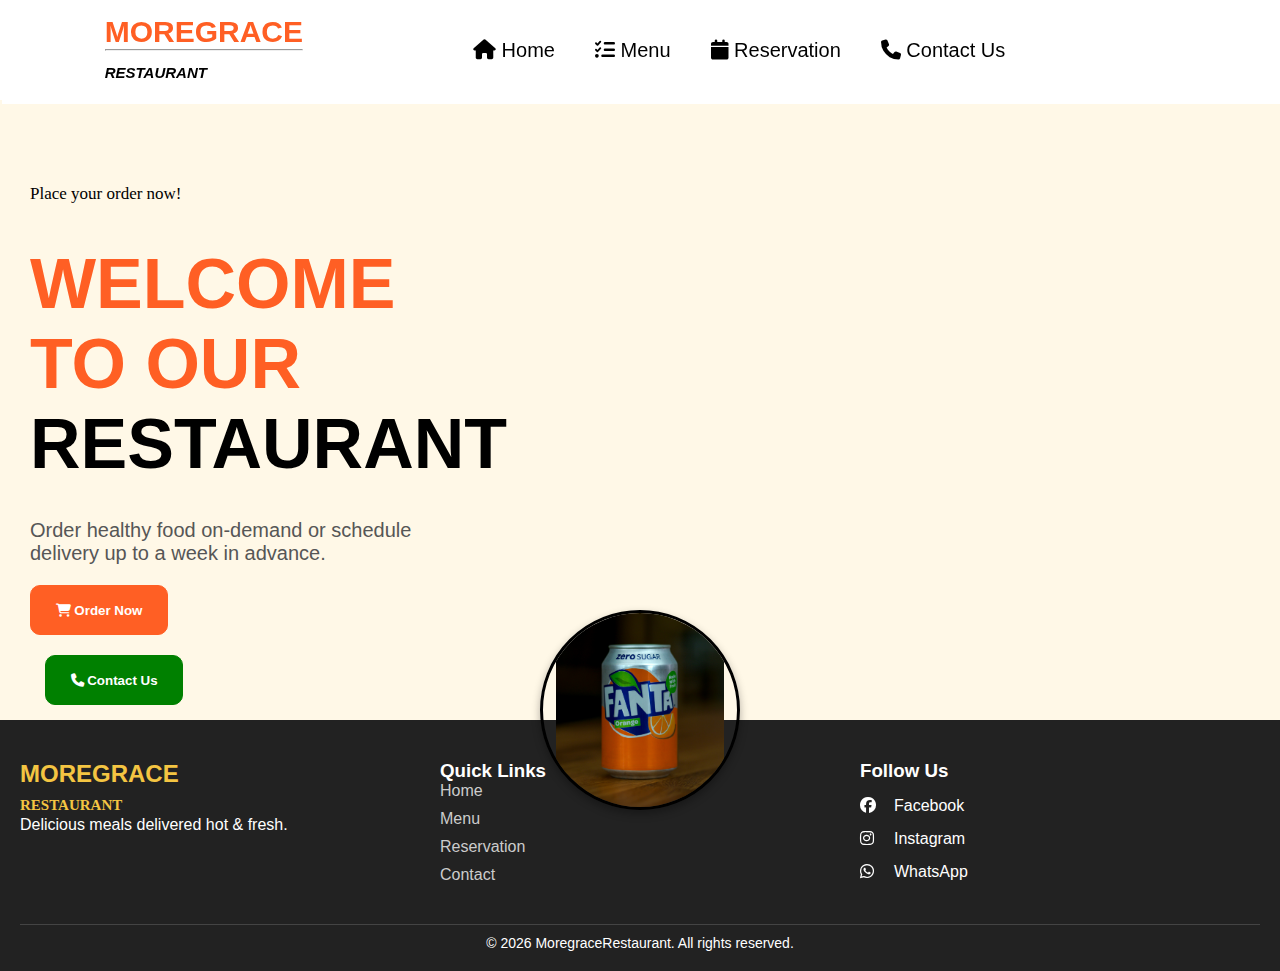
<file: index.html>
<!DOCTYPE html>
<html lang="en">
<head>
  <meta charset="UTF-8" />
    <meta name="viewport" content="width=device-width, initial-scale=1.0">
    <meta name="google-site-verification" content="pLe5ptNTvbhGkNf2njXC9XgDY74k2WABG-L36kkwlp8" />
    <meta name="description" content="Order healthy, delicious meals from Moregrace Restaurant. Fast delivery and easy reservations.">
  <title>MOREGRACE RESTAURANT - Delicious meals on-demand</title>


  <!-- SEO Meta Tags -->
  <meta name="description" content="Moregrace Restaurant offers delicious, freshly prepared meals with fast delivery. Order local dishes like Jollof rice, Egusi soup, and more. Available 24/7.">
  <meta name="keywords" content="Moregrace Restaurant, Nigerian food, Jollof rice, Egusi soup, food delivery, local restaurant, order food online">
  <meta name="author" content="Moregrace Praise">

   <!-- Social Media (Open Graph) Tags -->
  <meta property="og:title" content="Moregrace Restaurant | Delicious Meals & Quick Delivery">
  <meta property="og:description" content="Order hot, fresh, and local meals from Moregrace Restaurant. We deliver fast and satisfy your cravings.">
  <!-- <meta property="og:image" content="https://praiseotabor.github.io/Moregrace-Restarant/images/rice.png"> replace with your actual hosted image URL -->
  <meta property="og:url" content="https://praiseotabor.github.io/Moregrace-Restarant">
  <meta name="twitter:card" content="summary_large_image">

  <link rel="stylesheet" href="index.css"/>
  <link
    rel="stylesheet"
    href="https://cdnjs.cloudflare.com/ajax/libs/font-awesome/6.7.2/css/all.min.css"
    crossorigin="anonymous"
    referrerpolicy="no-referrer"
  />
  <style>
    html {
      scroll-behavior: smooth;
    }
  </style>
</head>
<body onload="document.body.classList.add('fade-in')">
  <!-- Mobile Hamburger Icon -->
  <div class="mobile-header">
    <h1 class="hh">MOREGRACE <span style="font-size: 30px; color: black; font-family: cursive;">Restaurant</span></h1>
    <i class="fa fa-bars" id="menu-toggle"></i>
  </div>

  <!-- Sidebar Nav -->
  <nav class="sidebar" id="sidebar">
    <i class="fa fa-times close-icon" id="close-sidebar"></i>
    <a href="index.html" class="nav"><i class="fa-solid fa-house"></i> Home</a>
    <a href="Menu/menu.html" class="nav"><i class="fa-solid fa-list-check"></i> Menu</a>
    <a href="reserve/reserve.html" class="nav"><i class="fa-solid fa-calendar"></i> Reservation</a>
    <a href="#" class="nav"><i class="fa-solid fa-phone"></i> Contact Us</a>
  </nav>

  <!-- Desktop Navbar -->
  <div class="navbar">
    <h1 class="h">MOREGRACE <br /><hr /><span style="font-size: 15px; color: black; font-style: oblique;">Restaurant</span></h1>
    <a href="index.html" class="nav"><i class="fa-solid fa-house"></i> Home</a>
    <a href="Menu/menu.html" class="nav"><i class="fa-solid fa-list-check"></i> Menu</a>
    <a href="reserve/reserve.html" class="nav"><i class="fa-solid fa-calendar"></i> Reservation</a>
    <a href="#" class="nav"><i class="fa-solid fa-phone"></i> Contact Us</a>
  </div>

  <div class="cont">
    <header>
      <p class="pp2">Place your order now!</p>
      <h1>Welcome <br> to our <br><span style="color: black;">Restaurant</span></h1>
      <p class="pp">Order healthy food on-demand or schedule <br> delivery up to a week in advance.</p>

      <div class="bbb">
        <a href="Menu/menu.html">
          <button type="button" class="btn"><i class="fa-solid fa-cart-shopping"></i> Order Now</button>
        </a>
        <button class="btn2"><i class="fa-solid fa-phone"></i> Contact Us</button>
      </div>
    </header>
  </div>

  <img class="ran" id="randomFoodImage" src="images/fanta.jpg" alt="Delicious Food" />

  <!-- Footer -->
  <footer class="site-footer">
    <div class="footer-container">
      <div class="footer-logo">
        <h2>MOREGRACE <br /><span style="font-size: 15px; font-family: cursive;">RESTAURANT</span></h2>
        <p>Delicious meals delivered hot & fresh.</p>
      </div>

      <div class="footer-links">
        <h3>Quick Links</h3>
        <ul>
          <li><a href="index.html">Home</a></li>
          <li><a href="Menu/menu.html">Menu</a></li>
          <li><a href="reserve/reserve.html">Reservation</a></li>
          <li><a href="contact.html">Contact</a></li>
        </ul>
      </div>

      <div class="footer-social">
        <h3>Follow Us</h3>
        <a href="#"><i class="fa-brands fa-facebook"></i>Facebook</a>
        <a href="#"><i class="fa-brands fa-instagram"></i>Instagram</a>
        <a href="https://wa.me/2348080235858"><i class="fa-brands fa-whatsapp"></i>WhatsApp</a>
      </div>
    </div>

    <div class="footer-bottom">
      <p>&copy; <span id="years"></span> MoregraceRestaurant. All rights reserved.</p>
    </div>
  </footer>

  <script>
    const images = [
       "images/rice.png",
    "images/jrice.png",
    "images/egusi.png",
    "images/mon.jpg",
    "images/fanta.jpg",
    ];

    const imgElement = document.getElementById("randomFoodImage");

    function changeImage() {
      imgElement.style.opacity = "0";
      setTimeout(() => {
        const randomIndex = Math.floor(Math.random() * images.length);
        imgElement.src = images[randomIndex];
        imgElement.style.opacity = "1";
      }, 300);
    }

    setInterval(changeImage, 3000);

    // Sidebar toggle for mobile
    const sidebar = document.getElementById('sidebar');
    const menuToggle = document.getElementById('menu-toggle');
    const closeSidebar = document.getElementById('close-sidebar');

    menuToggle.onclick = () => sidebar.classList.add('open');
    closeSidebar.onclick = () => sidebar.classList.remove('open');


    let dates = new Date();
    document.getElementById('years').innerHTML = dates.getFullYear();
  </script>
</body>
</html>
</file>
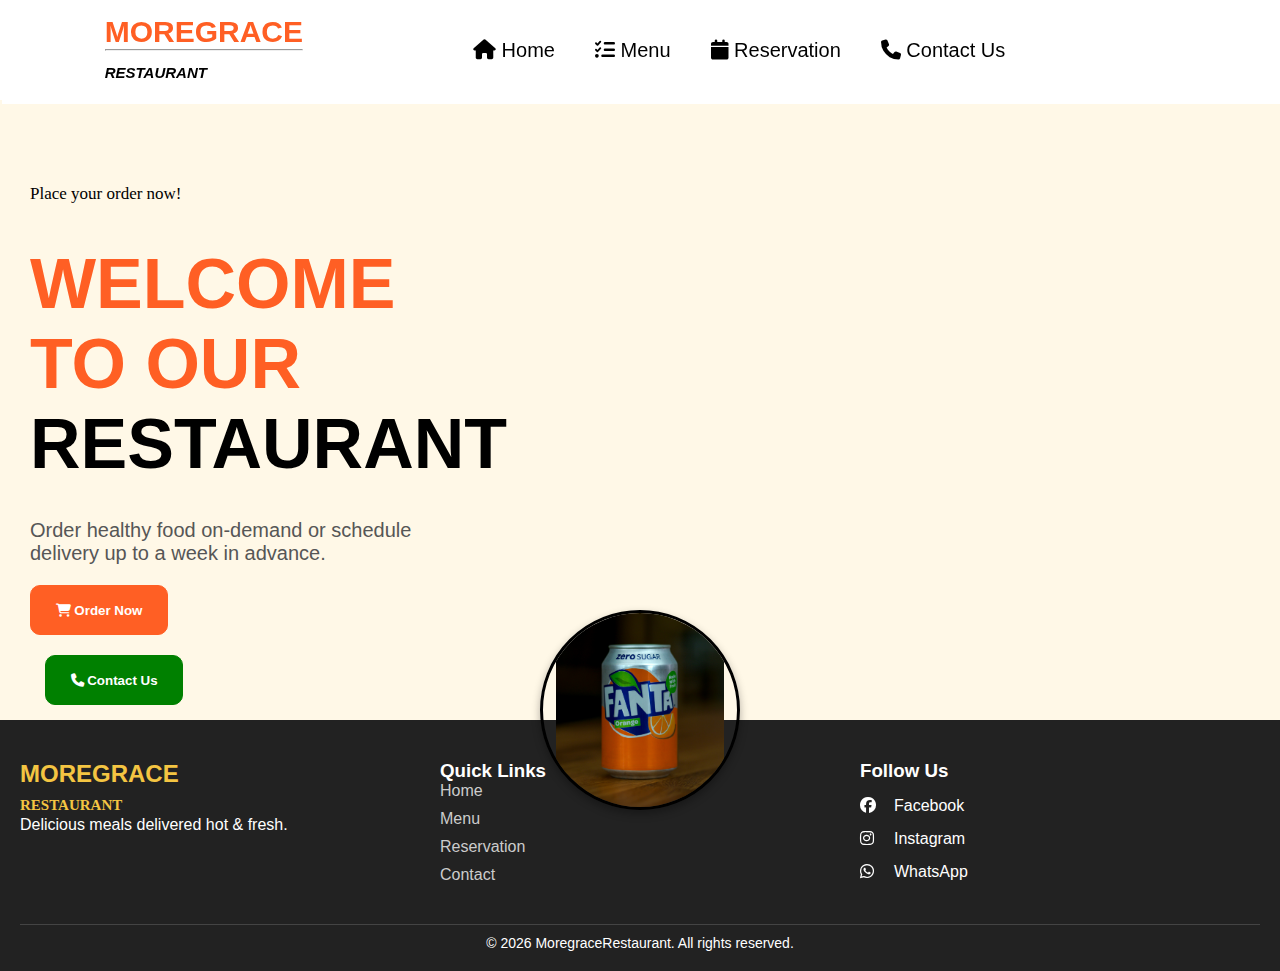
<file: Food selling/index.html>
<!DOCTYPE html>
<html lang="en">
<head>
  <meta charset="UTF-8" />
    <meta name="viewport" content="width=device-width, initial-scale=1.0">
    <meta name="google-site-verification" content="pLe5ptNTvbhGkNf2njXC9XgDY74k2WABG-L36kkwlp8" />
  <title>MOREGRACE RESTAURANT</title>
  <link rel="stylesheet" href="index.css"/>
  <link
    rel="stylesheet"
    href="https://cdnjs.cloudflare.com/ajax/libs/font-awesome/6.7.2/css/all.min.css"
    crossorigin="anonymous"
    referrerpolicy="no-referrer"
  />
  <style>
    html {
      scroll-behavior: smooth;
    }
  </style>
</head>
<body onload="document.body.classList.add('fade-in')">
  <!-- Mobile Hamburger Icon -->
  <div class="mobile-header">
    <h1 class="hh">MOREGRACE <span style="font-size: 30px; color: black; font-family: cursive;">Restaurant</span></h1>
    <i class="fa fa-bars" id="menu-toggle"></i>
  </div>

  <!-- Sidebar Nav -->
  <nav class="sidebar" id="sidebar">
    <i class="fa fa-times close-icon" id="close-sidebar"></i>
    <a href="index.html" class="nav"><i class="fa-solid fa-house"></i> Home</a>
    <a href="Menu/menu.html" class="nav"><i class="fa-solid fa-list-check"></i> Menu</a>
    <a href="reserve/reserve.html" class="nav"><i class="fa-solid fa-calendar"></i> Reservation</a>
    <a href="#" class="nav"><i class="fa-solid fa-phone"></i> Contact Us</a>
  </nav>

  <!-- Desktop Navbar -->
  <div class="navbar">
    <h1 class="h">MOREGRACE <br /><hr /><span style="font-size: 15px; color: black; font-style: oblique;">Restaurant</span></h1>
    <a href="index.html" class="nav"><i class="fa-solid fa-house"></i> Home</a>
    <a href="Menu/menu.html" class="nav"><i class="fa-solid fa-list-check"></i> Menu</a>
    <a href="reserve/reserve.html" class="nav"><i class="fa-solid fa-calendar"></i> Reservation</a>
    <a href="#" class="nav"><i class="fa-solid fa-phone"></i> Contact Us</a>
  </div>

  <div class="cont">
    <header>
      <p class="pp2">Place your order now!</p>
      <h1>Welcome <br> to our <br><span style="color: black;">Restaurant</span></h1>
      <p class="pp">Order healthy food on-demand or schedule <br> delivery up to a week in advance.</p>

      <div class="bbb">
        <a href="Menu/menu.html">
          <button type="button" class="btn"><i class="fa-solid fa-cart-shopping"></i> Order Now</button>
        </a>
        <button class="btn2"><i class="fa-solid fa-phone"></i> Contact Us</button>
      </div>
    </header>
  </div>

  <img class="ran" id="randomFoodImage" src="images/fanta.jpg" alt="Delicious Food" />

  <!-- Footer -->
  <footer class="site-footer">
    <div class="footer-container">
      <div class="footer-logo">
        <h2>MOREGRACE <br /><span style="font-size: 15px; font-family: cursive;">RESTAURANT</span></h2>
        <p>Delicious meals delivered hot & fresh.</p>
      </div>

      <div class="footer-links">
        <h3>Quick Links</h3>
        <ul>
          <li><a href="index.html">Home</a></li>
          <li><a href="Menu/menu.html">Menu</a></li>
          <li><a href="reserve/reserve.html">Reservation</a></li>
          <li><a href="contact.html">Contact</a></li>
        </ul>
      </div>

      <div class="footer-social">
        <h3>Follow Us</h3>
        <a href="#"><i class="fa-brands fa-facebook"></i>Facebook</a>
        <a href="#"><i class="fa-brands fa-instagram"></i>Instagram</a>
        <a href="https://wa.me/2348080235858"><i class="fa-brands fa-whatsapp"></i>WhatsApp</a>
      </div>
    </div>

    <div class="footer-bottom">
      <p>&copy; <span id="years"></span> MoregraceRestaurant. All rights reserved.</p>
    </div>
  </footer>

  <script>
    const images = [
       "/images/rice.png",
    "/images/jrice.png",
    "/images/egusi.png",
    "/images/mon.jpg",
    ];

    const imgElement = document.getElementById("randomFoodImage");

    function changeImage() {
      imgElement.style.opacity = "0";
      setTimeout(() => {
        const randomIndex = Math.floor(Math.random() * images.length);
        imgElement.src = images[randomIndex];
        imgElement.style.opacity = "1";
      }, 300);
    }

    setInterval(changeImage, 3000);

    // Sidebar toggle for mobile
    const sidebar = document.getElementById('sidebar');
    const menuToggle = document.getElementById('menu-toggle');
    const closeSidebar = document.getElementById('close-sidebar');

    menuToggle.onclick = () => sidebar.classList.add('open');
    closeSidebar.onclick = () => sidebar.classList.remove('open');


    let dates = new Date();
    document.getElementById('years').innerHTML = dates.getFullYear();
  </script>
</body>
</html>
</file>
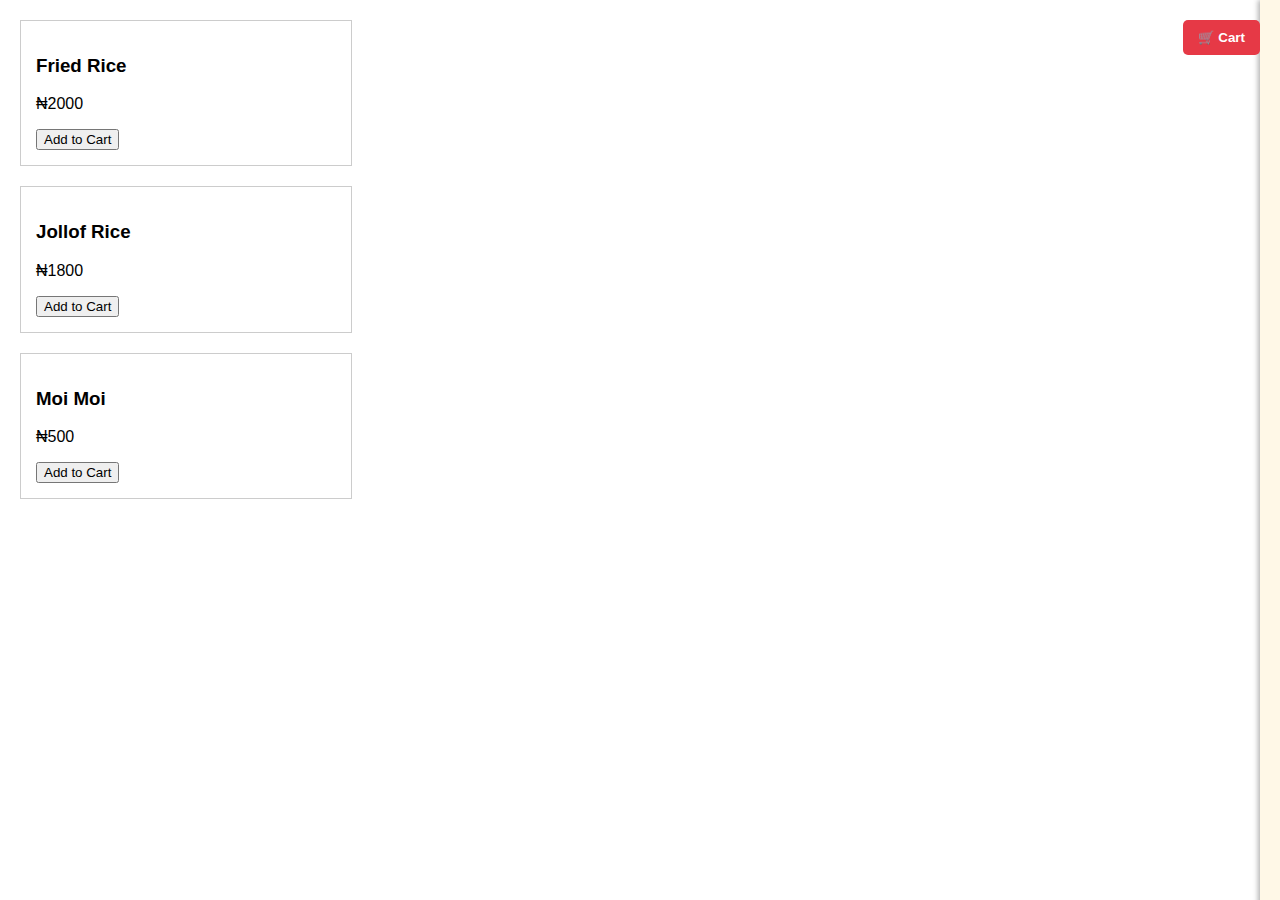
<file: Food selling/cart.html>
<!DOCTYPE html>
<html lang="en">
<head>
  <meta charset="UTF-8">
  <title>Food Order Site</title>
  <style>
    body {
      font-family: Arial, sans-serif;
      margin: 0;
      padding: 0;
    }

    .food-item {
      margin: 20px;
      padding: 15px;
      border: 1px solid #ccc;
      max-width: 300px;
    }

    .cart-button {
      position: fixed;
      top: 20px;
      right: 20px;
      background-color: #E63946;
      color: white;
      padding: 10px 15px;
      border: none;
      cursor: pointer;
      font-weight: bold;
      border-radius: 5px;
      z-index: 1001;
    }

    /* Sidebar */
    .cart-sidebar {
      position: fixed;
      right: -320px;
      top: 0;
      width: 300px;
      height: 100%;
      background-color: #fff8e7;
      box-shadow: -2px 0 5px rgba(0, 0, 0, 0.3);
      padding: 20px;
      transition: right 0.3s ease;
      z-index: 1000;
    }

    .cart-sidebar.open {
      right: 0;
    }

    .cart-sidebar h4 {
      margin-top: 0;
    }

    .cart-sidebar ul {
      list-style: none;
      padding-left: 0;
    }

    .cart-sidebar li {
      margin-bottom: 10px;
    }

    .cart-sidebar li a {
      color: #4CAF50;
      text-decoration: none;
      font-weight: bold;
    }

    .cart-sidebar li a:hover {
      text-decoration: underline;
    }

    .close-btn {
      position: absolute;
      top: 10px;
      right: 10px;
      background: #E63946;
      color: white;
      border: none;
      padding: 5px 10px;
      cursor: pointer;
      border-radius: 3px;
    }

    .total {
      margin-top: 20px;
      font-weight: bold;
      font-size: 18px;
      color: #333;
    }
  </style>
</head>
<body>

  <!-- Food Items -->
  <div class="food-item">
    <h3>Fried Rice</h3>
    <p>₦2000</p>
    <button onclick="addToCart('Fried Rice', 2000)">Add to Cart</button>
  </div>

  <div class="food-item">
    <h3>Jollof Rice</h3>
    <p>₦1800</p>
    <button onclick="addToCart('Jollof Rice', 1800)">Add to Cart</button>
  </div>

  <div class="food-item">
    <h3>Moi Moi</h3>
    <p>₦500</p>
    <button onclick="addToCart('Moi Moi', 500)">Add to Cart</button>
  </div>

  <!-- Cart Button -->
  <button class="cart-button" onclick="toggleCart()">🛒 Cart</button>

  <!-- Cart Sidebar -->
  <div id="cartSidebar" class="cart-sidebar">
    <button class="close-btn" onclick="toggleCart()">X</button>
    <h4>Your Cart</h4>
    <ul id="cartItems"></ul>
    <p class="total">
  <a href="#" id="whatsappLink" onclick="sendFullOrder()" style="color:#E63946; text-decoration:none;">
    Total: ₦<span id="totalAmount">0</span> — Click to Order
  </a>
</p>

  </div>

  <!-- JavaScript Logic -->
  <script>
    const cart = [];

    function addToCart(itemName, price) {
      cart.push({ name: itemName, price: price });
      updateCartUI();
    }

    function updateCartUI() {
      const cartList = document.getElementById('cartItems');
      const totalEl = document.getElementById('totalAmount');
      cartList.innerHTML = '';
      let total = 0;

      cart.forEach(item => {
        total += item.price;
        const listItem = document.createElement('li');
        const link = `https://wa.me/2347012345678?text=${encodeURIComponent('I want to order ' + item.name)}`;
        listItem.innerHTML = `<a href="${link}" target="_blank">${item.name} - ₦${item.price}</a>`;
        cartList.appendChild(listItem);
      });

      totalEl.textContent = total;
    }

    function toggleCart() {
      const sidebar = document.getElementById('cartSidebar');
      sidebar.classList.toggle('open');
    }

    function sendFullOrder() {
  if (cart.length === 0) return;

  let message = "I want to order:\n";
  let total = 0;

  cart.forEach(item => {
    message += `- ${item.name} (₦${item.price})\n`;
    total += item.price;
  });

  message += `Total: ₦${total}`;

  const whatsappURL = `https://wa.me/2347012345678?text=${encodeURIComponent(message)}`;
  window.open(whatsappURL, '_blank');
}

  </script>

</body>
</html>
</file>
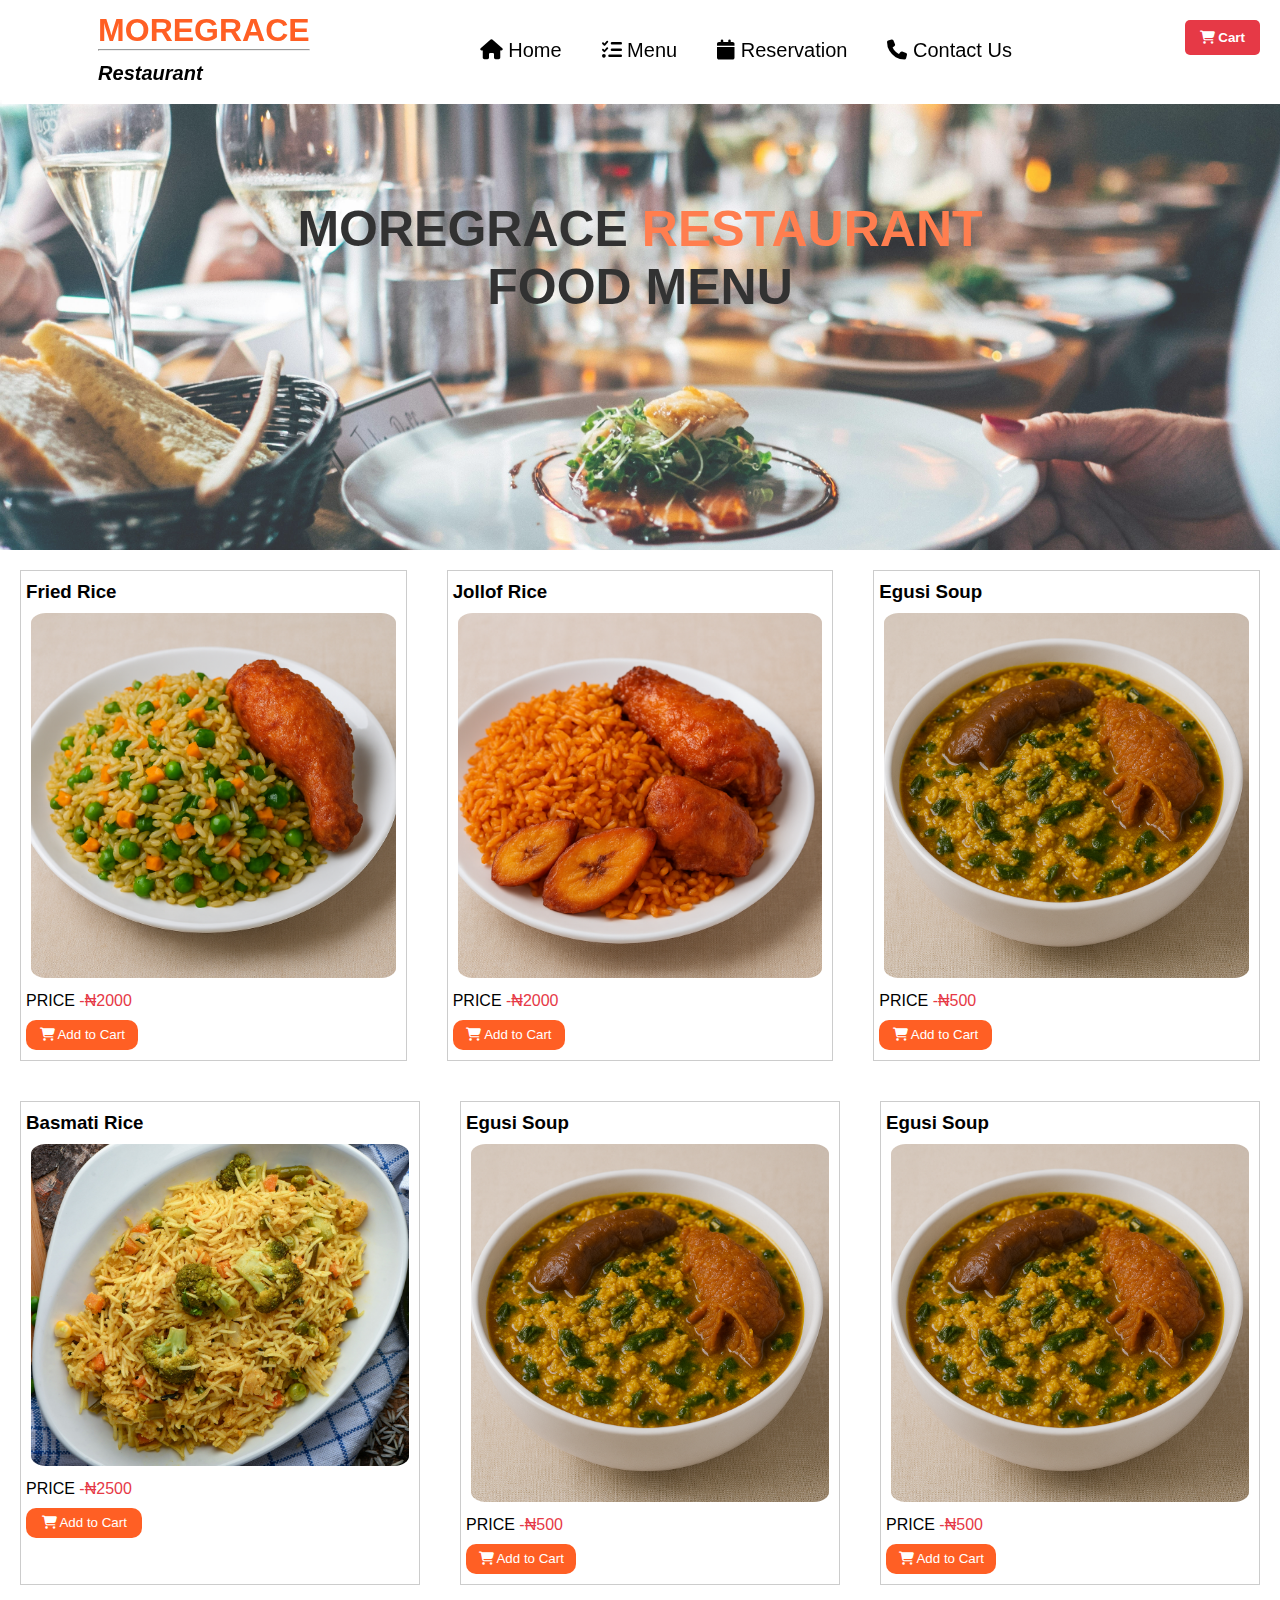
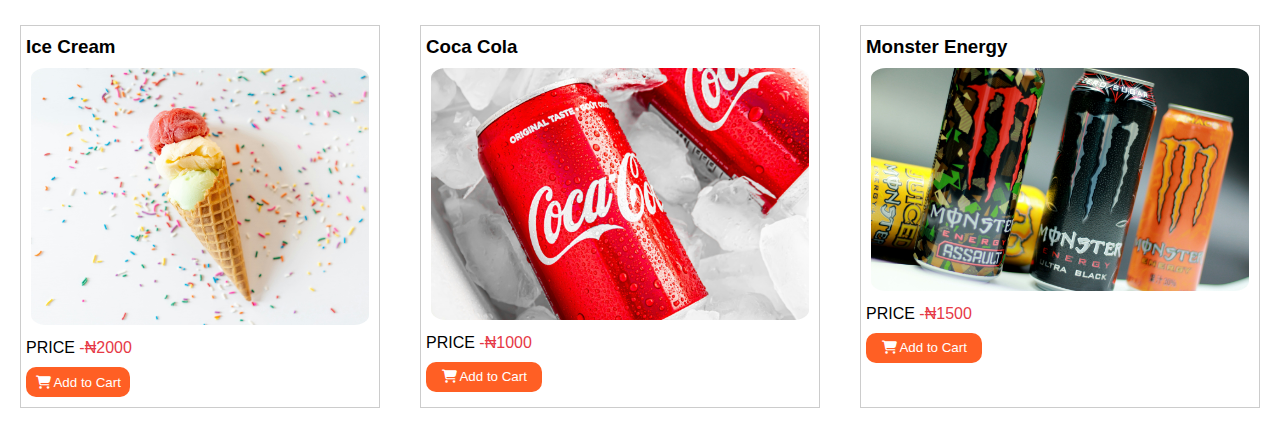
<file: Menu/menu.html>
<!DOCTYPE html>
<html lang="en">
<head>
    <meta charset="UTF-8">
    <meta name="viewport" content="width=device-width, initial-scale=1.0">
    <title>MOREGRACE RESTAURANT</title>
     <link rel="stylesheet" href="menu.css">
   <link rel="stylesheet" href="https://cdnjs.cloudflare.com/ajax/libs/font-awesome/6.7.2/css/all.min.css" integrity="sha512-Evv84Mr4kqVGRNSgIGL/F/aIDqQb7xQ2vcrdIwxfjThSH8CSR7PBEakCr51Ck+w+/U6swU2Im1vVX0SVk9ABhg==" crossorigin="anonymous" referrerpolicy="no-referrer" />

</head>
<body  onload="document.body.classList.add('fade-in')">


    <!-- Mobile Hamburger Icon -->
  <div class="mobile-header">
    <h1 class="hh">MOREGRACE <span style="font-size: 30px; color: black; font-family: cursive;">Restaurant</span></h1>
     <i class="fa fa-bars" id="menu-toggle2"></i>
     <button class="btn1" onclick="toggleCart()"><i class="fa-solid fa-cart-shopping"></i> </button>
      
  </div>


  <!-- Sidebar Nav -->
  <nav class="sidebar2" id="sidebar2">
    <i class="fa fa-times close-icon2" id="close-sidebar2"></i>
    <a href="/index.html" class="nav"><i class="fa-solid fa-house"></i> Home</a>
    <a href="/Menu/menu.html" class="nav"><i class="fa-solid fa-list-check"></i> Menu</a>
    <a href="/reserve/reserve.html" class="nav"><i class="fa-solid fa-calendar"></i> Reservation</a>
    <a href="#" class="nav"><i class="fa-solid fa-phone"></i> Contact Us</a>

  </nav>

  <!-- navbar -->
    <div class="navbar">
        <h1>MOREGRACE <br><hr><span style="font-size: 20px; color: black; font-style:oblique;">Restaurant</span></h1>
      <a href="/index.html" class="nav"><i class="fa-solid fa-house"></i> Home</a>
      <a href="menu.html" class="nav"><i class="fa-solid fa-list-check"></i> Menu</a>
      <a href="/reserve/reserve.html" class="nav"><i class="fa-solid fa-calendar"></i> Reservation</a>
      <a href="" class="nav"><i class="fa-solid fa-phone"></i> Contact Us</a>
      <button class="btn1" onclick="toggleCart()"><i class="fa-solid fa-cart-shopping"></i>  Cart</button>
  </div>  

  

  <!-- navbar end -->
    
     <div class="cont">
       
        <header>
         <h2  class="head2">MOREGRACE <span style="color: #ff5f24;">RESTAURANT</span> <br>FOOD MENU</h2>
        </header>
     </div>


    <!-- Food Items -->
     <div class="food">
  <div class="food-item">
    <h3>Fried Rice</h3>
     <img class="frice" src="/images/rice.png" alt="" onclick="addToCart('Fried Rice', 2000)">
    <p>PRICE <span style="color: #E63946;">-₦2000</span></p>
    <button class="foodbtn" onclick="addToCart('Fried Rice', 2000)"><i class="fa-solid fa-cart-shopping"></i> Add to Cart</button>
  </div>

  <div class="food-item">
    <h3>Jollof Rice</h3>
     <img class="frice" src="/images/jrice.png" alt="">
    <p>PRICE <span style="color: #E63946;">-₦2000</span></p>
    <button class="foodbtn" onclick="addToCart('Jollof Rice', 2000)"> <i class="fa-solid fa-cart-shopping"></i> Add to Cart</button>
  </div>

  <div class="food-item">
    <h3>Egusi Soup</h3>
     <img class="frice" src="/images/egusi.png" alt="">
      <p>PRICE <span style="color: #E63946;">-₦500</span></p>
    <button class="foodbtn" onclick="addToCart('Egusi Soup', 500)"><i class="fa-solid fa-cart-shopping"></i> Add to Cart</button>
  </div>

 </div>
  <!-- Food Items end -->

  <!-- Food Items row 2-->
 <div class="food">
  <div class="food-item">
    <h3>Basmati Rice</h3>
     <img class="frice" src="/images/bas.jpg" alt="">
      <p>PRICE <span style="color: #E63946;">-₦2500</span></p>
    <button class="foodbtn" onclick="addToCart('Basmati Rice', 2500)"><i class="fa-solid fa-cart-shopping"></i> Add to Cart</button>
  </div>

    <div class="food-item">
    <h3>Egusi Soup</h3>
     <img class="frice" src="/images/egusi.png" alt="">
      <p>PRICE <span style="color: #E63946;">-₦500</span></p>
    <button class="foodbtn" onclick="addToCart('Egusi Soup', 500)"><i class="fa-solid fa-cart-shopping"></i> Add to Cart</button>
  </div>

    <div class="food-item">
    <h3>Egusi Soup</h3>
     <img class="frice" src="/images/egusi.png" alt="">
      <p>PRICE <span style="color: #E63946;">-₦500</span></p>
    <button class="foodbtn" onclick="addToCart('Egusi Soup', 500)"><i class="fa-solid fa-cart-shopping"></i> Add to Cart</button>
  </div>
</div>

 <!-- Food Items row 2 end-->

   <!-- Food Items row 3-->
 <div class="food">
  <div class="food-item"  style="width: 70%;">
    <h3>Ice Cream</h3>
     <img class="frice" id="ice" src="/images/ice.jpg" alt="" >
      <p>PRICE <span style="color: #E63946;">-₦2000</span></p>
    <button class="foodbtn" onclick="addToCart('Ice Cream', 2000)"><i class="fa-solid fa-cart-shopping"></i> Add to Cart</button>
  </div>

    <div class="food-item">
    <h3>Coca Cola</h3>
     <img class="frice"  src="/images/coke.jpg" alt="">
      <p>PRICE <span style="color: #E63946;">-₦1000</span></p>
    <button class="foodbtn" onclick="addToCart('Coca Cola', 1000)"><i class="fa-solid fa-cart-shopping"></i> Add to Cart</button>
  </div>

    <div class="food-item">
    <h3>Monster Energy</h3>
     <img class="frice" src="/images/mon.jpg" alt="">
      <p>PRICE <span style="color: #E63946;">-₦1500</span></p>
    <button class="foodbtn" onclick="addToCart('Monster Energy', 1500)"><i class="fa-solid fa-cart-shopping"></i> Add to Cart</button>
  </div>
</div>

 <!-- Food Items row 3 end-->

    <div id="cartSidebar" class="cart-sidebar">
    <button class="close-btn" onclick="toggleCart()">X</button>
    <h4>Your Cart</h4>
    <ul id="cartItems"></ul>
    <p class="total">
  <a href="#" id="whatsappLink" onclick="sendFullOrder()" style="color:#E63946; text-decoration:none;">
    Total: ₦<span id="totalAmount">0</span> — Click to Order
  </a>
</p>

  </div>
  <!-- script -->
     <script>
 
      const cart = [];

    function addToCart(itemName, price) {
      cart.push({ name: itemName, price: price });
      updateCartUI();

    }

    function updateCartUI() {
      const cartList = document.getElementById('cartItems');
      const totalEl = document.getElementById('totalAmount');
      cartList.innerHTML = '';
      let total = 0;

      cart.forEach(item => {
        total += item.price;
        const listItem = document.createElement('li');
        const link = `https://wa.me/2348080235858?text=${encodeURIComponent('I want to order ' + item.name)}`;
        listItem.innerHTML = `<a href="${link}" target="_blank">${item.name} - ₦${item.price}</a>`;
        cartList.appendChild(listItem);
      });

      totalEl.textContent = total;
    }

    function toggleCart() {
      const sidebar = document.getElementById('cartSidebar');
      sidebar.classList.toggle('open');
    }

    function sendFullOrder() {
  if (cart.length === 0) return;

  let message = "I want to order:\n";
  let total = 0;

  cart.forEach(item => {
    message += `- ${item.name} (₦${item.price})\n`;
    total += item.price;
  });

  message += `Total: ₦${total}`;

  const whatsappURL = `https://wa.me/2347012345678?text=${encodeURIComponent(message)}`;
  window.open(whatsappURL, '_blank');

 
}

  // Sidebar toggle for mobile
    const sidebar2 = document.getElementById('sidebar2');
    const menuToggle2 = document.getElementById('menu-toggle2');
    const closeSidebar2 = document.getElementById('close-sidebar2');

    menuToggle2.onclick = () => sidebar2.classList.add('open2');
    closeSidebar2.onclick = () => sidebar2.classList.remove('open2');

     let dates = new Date();
    document.getElementById('years').innerHTML = dates.getFullYear();
</script>

</body>
</html>
</file>
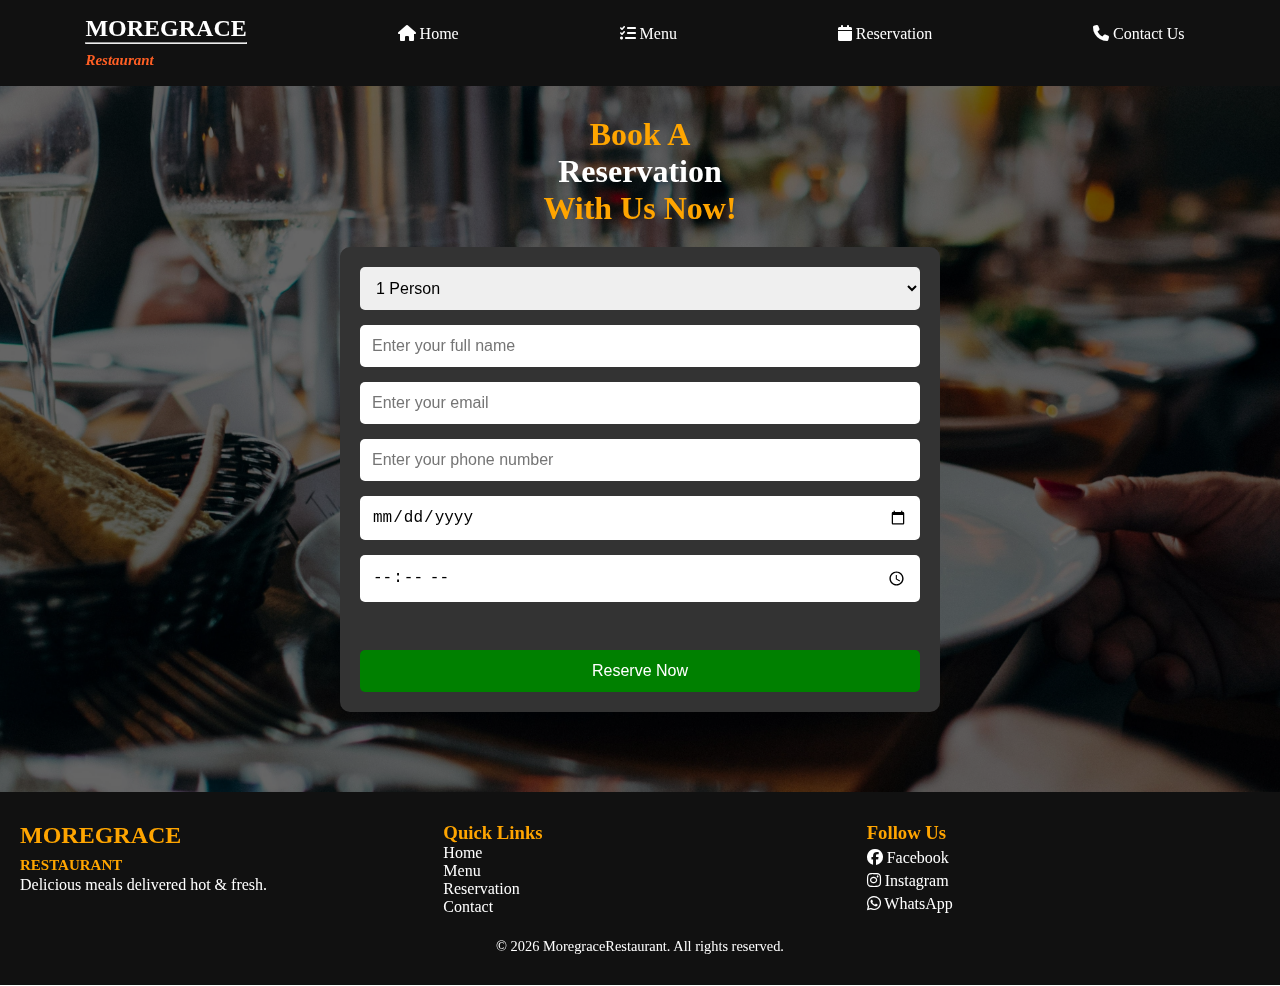
<file: reserve/reserve.html>
<!DOCTYPE html>
<html lang="en">
<head>
    <meta charset="UTF-8">
    <meta name="viewport" content="width=device-width, initial-scale=1.0">
    <title>MOREGRACE RESTAURANT</title>
    <link rel="stylesheet" href="reserve.css">
     <link rel="stylesheet" href="https://cdnjs.cloudflare.com/ajax/libs/font-awesome/6.7.2/css/all.min.css" integrity="sha512-Evv84Mr4kqVGRNSgIGL/F/aIDqQb7xQ2vcrdIwxfjThSH8CSR7PBEakCr51Ck+w+/U6swU2Im1vVX0SVk9ABhg==" crossorigin="anonymous" referrerpolicy="no-referrer" />
   <style>
    html{
        scroll-behavior: smooth;
    }

   </style>
</head>
<body onload="document.body.classList.add('fade-in')">

    <!-- navbar -->
     
     <div class="navbar">
           <h1 class="h">MOREGRACE <br><hr><span style="font-size: 15px; color: #ff5f24; font-style:oblique;">Restaurant</span></h1>
         <a href="../index.html" class="nav"><i class="fa-solid fa-house"></i> Home</a>
         <a href="../Menu/menu.html" class="nav"><i class="fa-solid fa-list-check"></i> Menu</a>
         <a href="reserve.html" class="nav"><i class="fa-solid fa-calendar"></i> Reservation</a>
         <a href="" class="nav"><i class="fa-solid fa-phone"></i> Contact Us</a>
       
     </div>  

   



<div class="cont">
    <header>
        <h2 class="hh">Book A<br> <span style="color: white;">Reservation</span> <br> With Us Now!</h2>
    </header>
    <div class="form2">

    
     <form class="form">
        <select class="inputcont" name="" id="">
            <option value="1 person">1 Person</option>
            <option value="2 persons">2 persons</option>
            <option value="3 persons">3 persons</option>
            <option value="4 persons">4 persons</option>
            <option value="5+ persons">5+ persons</option>
        </select>
        <input class="inputcont" id="name" type="name" placeholder="Enter your full name">
        <input class="inputcont" id="email" type="email" placeholder="Enter your email">
        <input class="inputcont" id="phone" type="text" placeholder="Enter your phone number">
        <input class="inputcont" type="date">
        <input class="inputcont" type="time"> <br>
         <button class="submit" id="btn" onclick="xx()">Reserve Now</button>
    </form>
    </div>
</div>

<div class="cont2">
   
</div>
 

        <!-- 📍 Footer Section -->
<footer class="site-footer">
  <div class="footer-container">
    <div class="footer-logo">
      <h2>MOREGRACE <br><span style="font-size: 15px; font-family: cursive;">RESTAURANT</span></h2>
      <p>Delicious meals delivered hot & fresh.</p>
    </div>

    <div class="footer-links">
      <h3>Quick Links</h3>
      <ul class="ull">
        <li><a href="../index.html">Home</a></li>
        <li><a href="../Menu/menu.html">Menu</a></li>
        <li><a href="reserve.html">Reservation</a></li>
        <li><a href="contact.html">Contact</a></li>
      </ul>
    </div>

    <div class="footer-social">
      <h3>Follow Us</h3>
      <a href="#"><i class="fa-brands fa-facebook"></i>  Facebook</a>
      <a href="#"><i class="fa-brands fa-instagram"></i>  Instagram</a>
      <a href="https://wa.me/2348080235858"><i class="fa-brands fa-whatsapp"></i>  WhatsApp</a>
    </div>
  </div>

  <div class="footer-bottom">
    <p>&copy; <span id="years"></span> MoregraceRestaurant. All rights reserved.</p>
  </div>
</footer>


<!-- script -->
 

 <script>
    const nameField = document.getElementById('name');
    const emailField = document.getElementById('email');
    const phoneField = document.getElementById('phone');
    const btn = document.getElementById('btn');

    function validateForm() {
        const username = nameField.value.trim();
        const useremail = emailField.value.trim();
        const userphone = phoneField.value.trim();

        const validEmail = useremail.includes('@') && useremail.includes('.');
        const validPhone = /^\d{10,}$/.test(userphone);

        if (!username || !validEmail || !validPhone) {
            btn.disabled = true;
            btn.style.opacity = '0.5';
            btn.style.cursor = 'not-allowed';
        } else {
            btn.disabled = false;
            btn.style.opacity = '1';
            btn.style.cursor = 'pointer';
        }
      
    }

    function btnn(){
         if(!nameField || !emailField || phoneField){
          alert("please fill all fields");
          return false;
        }else{
          alert(`Your request has been submitted successfully! We will reach out to you soon`);
        }
    }
      btn.addEventListener('click', btnn);
    nameField.addEventListener('input', validateForm);
    emailField.addEventListener('input', validateForm);
    phoneField.addEventListener('input', validateForm);


      //  if(!nameField || !emailField || phoneField){
      //     alert("please fill all fields");
      //     return false;
      //   }else{
      //     alert(`Your request has been submitted successfully! We will reach out to you soon`);
      //   }
    
    function xx() {
        
        if (btn.disabled) return;
     
        
    };

     let dates = new Date();
    document.getElementById('years').innerHTML = dates.getFullYear();
</script>

</body>
</html>
</file>
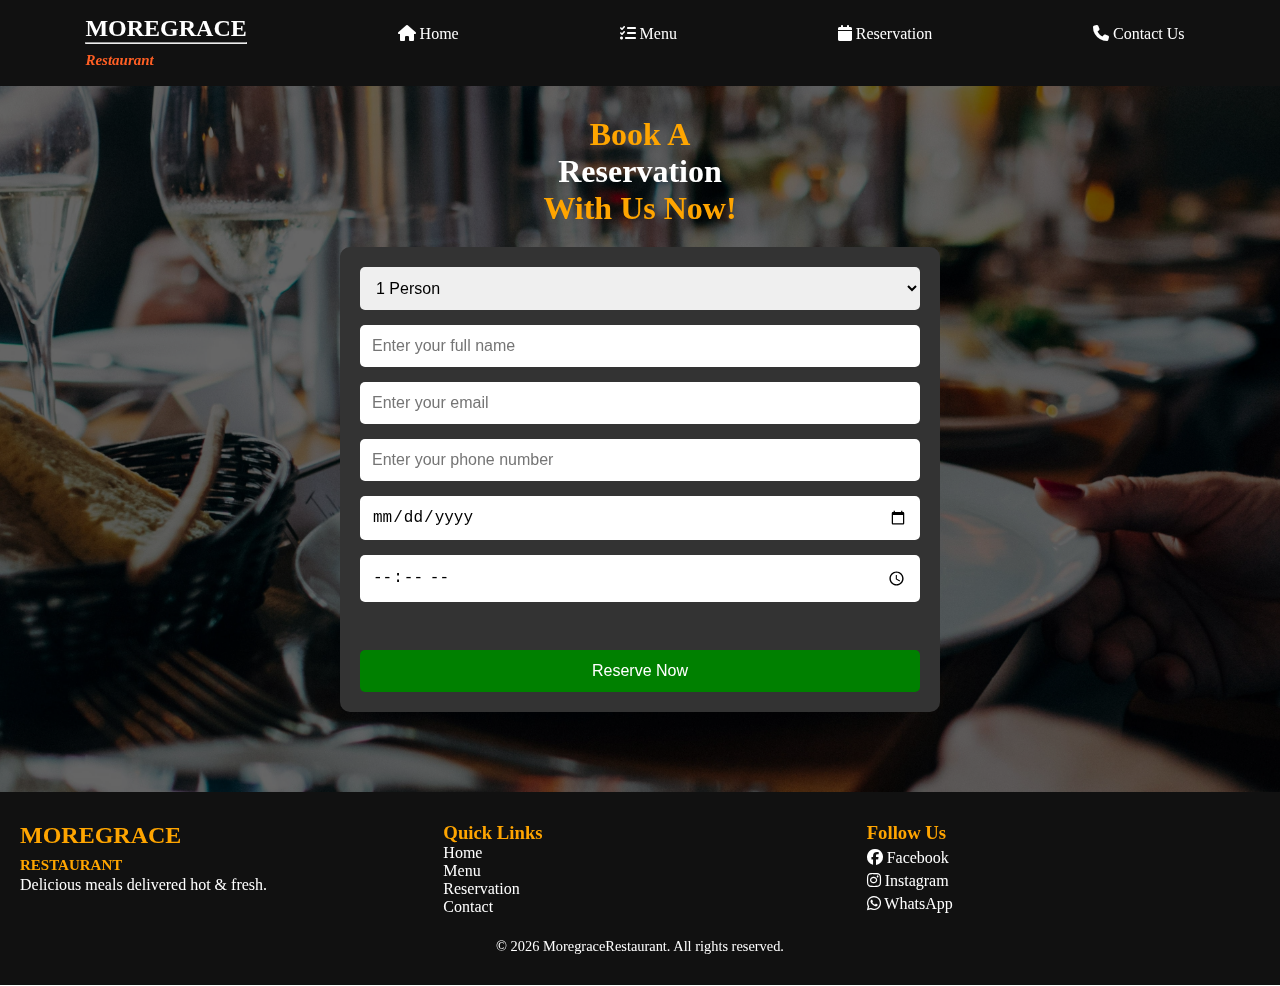
<file: Food selling/reserve/reserve.html>
<!DOCTYPE html>
<html lang="en">
<head>
    <meta charset="UTF-8">
    <meta name="viewport" content="width=device-width, initial-scale=1.0">
    <title>MOREGRACE RESTAURANT</title>
    <link rel="stylesheet" href="../reserve/reserve.css">
     <link rel="stylesheet" href="https://cdnjs.cloudflare.com/ajax/libs/font-awesome/6.7.2/css/all.min.css" integrity="sha512-Evv84Mr4kqVGRNSgIGL/F/aIDqQb7xQ2vcrdIwxfjThSH8CSR7PBEakCr51Ck+w+/U6swU2Im1vVX0SVk9ABhg==" crossorigin="anonymous" referrerpolicy="no-referrer" />
   <style>
    html{
        scroll-behavior: smooth;
    }

   </style>
</head>
<body onload="document.body.classList.add('fade-in')">

    <!-- navbar -->
     
     <div class="navbar">
           <h1 class="h">MOREGRACE <br><hr><span style="font-size: 15px; color: #ff5f24; font-style:oblique;">Restaurant</span></h1>
         <a href="/index.html" class="nav"><i class="fa-solid fa-house"></i> Home</a>
         <a href="../Menu/menu.html" class="nav"><i class="fa-solid fa-list-check"></i> Menu</a>
         <a href="../reserve/reserve.html" class="nav"><i class="fa-solid fa-calendar"></i> Reservation</a>
         <a href="" class="nav"><i class="fa-solid fa-phone"></i> Contact Us</a>
       
     </div>  

   



<div class="cont">
    <header>
        <h2 class="hh">Book A<br> <span style="color: white;">Reservation</span> <br> With Us Now!</h2>
    </header>
    <div class="form2">

    
     <form class="form">
        <select class="inputcont" name="" id="">
            <option value="1 person">1 Person</option>
            <option value="2 persons">2 persons</option>
            <option value="3 persons">3 persons</option>
            <option value="4 persons">4 persons</option>
            <option value="5+ persons">5+ persons</option>
        </select>
        <input class="inputcont" id="name" type="name" placeholder="Enter your full name">
        <input class="inputcont" id="email" type="email" placeholder="Enter your email">
        <input class="inputcont" id="phone" type="text" placeholder="Enter your phone number">
        <input class="inputcont" type="date">
        <input class="inputcont" type="time"> <br>
         <button class="submit" id="btn" onclick="xx()">Reserve Now</button>
    </form>
    </div>
</div>

<div class="cont2">
   
</div>
 

        <!-- 📍 Footer Section -->
<footer class="site-footer">
  <div class="footer-container">
    <div class="footer-logo">
      <h2>MOREGRACE <br><span style="font-size: 15px; font-family: cursive;">RESTAURANT</span></h2>
      <p>Delicious meals delivered hot & fresh.</p>
    </div>

    <div class="footer-links">
      <h3>Quick Links</h3>
      <ul class="ull">
        <li><a href="/index.html">Home</a></li>
        <li><a href="../Menu/menu.html">Menu</a></li>
        <li><a href="reserve.html">Reservation</a></li>
        <li><a href="contact.html">Contact</a></li>
      </ul>
    </div>

    <div class="footer-social">
      <h3>Follow Us</h3>
      <a href="#"><i class="fa-brands fa-facebook"></i>  Facebook</a>
      <a href="#"><i class="fa-brands fa-instagram"></i>  Instagram</a>
      <a href="https://wa.me/2348080235858"><i class="fa-brands fa-whatsapp"></i>  WhatsApp</a>
    </div>
  </div>

  <div class="footer-bottom">
    <p>&copy; <span id="years"></span> MoregraceRestaurant. All rights reserved.</p>
  </div>
</footer>


<!-- script -->
 

 <script>
    const nameField = document.getElementById('name');
    const emailField = document.getElementById('email');
    const phoneField = document.getElementById('phone');
    const btn = document.getElementById('btn');

    function validateForm() {
        const username = nameField.value.trim();
        const useremail = emailField.value.trim();
        const userphone = phoneField.value.trim();

        const validEmail = useremail.includes('@') && useremail.includes('.');
        const validPhone = /^\d{10,}$/.test(userphone);

        if (!username || !validEmail || !validPhone) {
            btn.disabled = true;
            btn.style.opacity = '0.5';
            btn.style.cursor = 'not-allowed';
        } else {
            btn.disabled = false;
            btn.style.opacity = '1';
            btn.style.cursor = 'pointer';
        }
      
    }

    function btnn(){
         if(!nameField || !emailField || phoneField){
          alert("please fill all fields");
          return false;
        }else{
          alert(`Your request has been submitted successfully! We will reach out to you soon`);
        }
    }
      btn.addEventListener('click', btnn);
    nameField.addEventListener('input', validateForm);
    emailField.addEventListener('input', validateForm);
    phoneField.addEventListener('input', validateForm);


      //  if(!nameField || !emailField || phoneField){
      //     alert("please fill all fields");
      //     return false;
      //   }else{
      //     alert(`Your request has been submitted successfully! We will reach out to you soon`);
      //   }
    
    function xx() {
        
        if (btn.disabled) return;
     
        
    };

     let dates = new Date();
    document.getElementById('years').innerHTML = dates.getFullYear();
</script>

</body>
</html>
</file>
<file: index.css>
* {
  margin: 0;
  padding: 0;
  box-sizing: border-box;
}

body {
  opacity: 0;
  transition: opacity 0.8s ease-in;
  font-family: sans-serif;
}

body.fade-in {
  opacity: 1;
}

a {
  text-decoration: none;
  color: white;
}

a:hover {
  color: #f4c542;
}

/* Desktop Navbar */
.navbar {
  display: flex;
  justify-content: center;
  align-items: center;
  background-color: white;
  width: 100%;
  box-shadow: 2px 4px white;
  position: fixed;
  z-index: 2;
  height: 100px;
}

.nav {
  font-size: 20px;
  padding: 20px;
  color: black;
}

.nav:hover {
  color: #ff5f24;
  transition: all 0.5s;
}

.h {
  color: #ff5f24;
  font-style: normal;
  position: relative;
  right: 150px;
  font-family:Arial, Helvetica, sans-serif;
  font-size: 30px;
}

/* Mobile Header */
.mobile-header {
  display: none;
  justify-content: space-between;
  align-items: center;
  padding: 15px;
  background-color: white;
  box-shadow: 0 2px 4px rgba(0,0,0,0.1);
}

.mobile-header i {
  font-size: 24px;
  cursor: pointer;
}

/* Sidebar */
.sidebar {
  position: fixed;
  top: 0;
  left: -100%;
  width: 70%;
  height: 100%;
  background-color: #fff;
  padding: 40px 20px;
  transition: 0.3s ease;
  z-index: 1000;
  display: flex;
  flex-direction: column;
  transition: all 0.5s;
}

.sidebar.open {
  left: 0;
}

.sidebar .nav {
  color: black;
  font-size: 18px;
  margin-bottom: 20px;
}

.sidebar .close-icon {
  align-self: flex-end;
  font-size: 22px;
  cursor: pointer;
  margin-bottom: 30px;
}

/* Content */
.cont {
  background-color: #fff8e7;
  width: 100%;
  height: 720px;
  padding-top: 100px;
}

header {
  display: flex;
  flex-direction: column;
  justify-content: left;
  align-items: flex-start;
  margin-left: 30px;
  width: 50%;
  position: relative;
  top: 20%;
}

h1 {
  text-transform: uppercase;
  color: #ff5f24;
  font-size: 70px;
  font-family: 'Franklin Gothic Medium', 'Arial Narrow', Arial, sans-serif;
}

.pp {
  font-size: 20px;
  margin-top: 35px;
  color: #565656;
}

.pp2 {
  position: relative;
  bottom: 40px;
  font-size: 17px;
  font-family: serif;
}

.btn,
.btn2 {
  width: 70%;
  height: 50px;
  border-radius: 10px;
  cursor: pointer;
  color: white;
  font-weight: 700;
  margin-top: 20px;
}

.btn {
  background-color: #ff5f24;
  border: 1px solid #ff5f24;
}

.btn2 {
  background-color: green;
  border: 1px solid green;
  margin-left: 15px;
}

.btn:hover {
  background-color: green;
}

.btn2:hover {
  background-color: #ff5f24;
}

/* Random image */
.ran {
  width: 200px;
  height: 200px;
  border-radius: 50%;
  object-fit: contain;
  border: 3px solid #000;
  box-shadow: 0 4px 8px rgba(0, 0, 0, 0.3);
  position: absolute;
  bottom: 10%;
  left: 50%;
  transform: translateX(-50%);
}

#randomFoodImage {
  transition: opacity 0.5s ease-in-out;
  opacity: 1;
}

/* Footer */
.site-footer {
  background-color: #222;
  color: #fff;
  padding: 40px 20px 20px;
}

.footer-container {
  display: flex;
  flex-wrap: wrap;
  justify-content: space-between;
  gap: 20px;
}

.footer-logo,
.footer-links,
.footer-social {
  flex: 1 1 200px;
}

.footer-logo h2 {
  color: #f4c542;
}

.footer-links ul {
  list-style: none;
  padding: 0;
}

.footer-links ul li {
  margin-bottom: 10px;
}

.footer-links a {
  color: #ccc;
  text-decoration: none;
}

.footer-links a:hover {
  color: #f4c542;
}

.footer-social {
  display: flex;
  flex-direction: column;
}

.footer-social a i {
  width: 24px;
  margin-right: 10px;
  filter: brightness(0) invert(1);
  margin-top: 15px;
}

.footer-bottom {
  text-align: center;
  border-top: 1px solid #444;
  margin-top: 30px;
  padding-top: 10px;
  font-size: 14px;
}

/* ========== RESPONSIVE ========== */

@media  (max-width: 768px) {
  .navbar {
    display: none;
  }

  .mobile-header {
    display: flex;
  }

  header {
    width: 90%;
    margin: 0 auto;
  }

  .hh {
    font-size: 40px;
  }

 .btn {
    width: 120px;
    margin: 10px 0;
    
  }
  .btn2 {
    width: 120px;
    margin: 10px 0;
    margin-left: 10px;
  }
  
  

  .bbb{
    display: flex;
  }
  .ran {
    width: 200px;
    height: 200px;
    top: 0%;
    position: relative;
     padding-top: 20px;
  }

  .footer-container {
    flex-direction: column;
    align-items: center;
    text-align: center;
    
  }

  footer{
    margin-top: 40px;
  }
}

@media (max-width: 430px) {
  h1 {
    font-size: 30px;
  }

  .pp {
    font-size:16px;
  }

  .pp2 {
    font-size: 14px;
  }

  .ran {
    width: 200px;
    height: 200px;
     top: 0px;
     position: relative;
     margin-top: 0px;
   
  }
}
</file>
<file: Food selling/index.css>
* {
  margin: 0;
  padding: 0;
  box-sizing: border-box;
}

body {
  opacity: 0;
  transition: opacity 0.8s ease-in;
  font-family: sans-serif;
}

body.fade-in {
  opacity: 1;
}

a {
  text-decoration: none;
  color: white;
}

a:hover {
  color: #f4c542;
}

/* Desktop Navbar */
.navbar {
  display: flex;
  justify-content: center;
  align-items: center;
  background-color: white;
  width: 100%;
  box-shadow: 2px 4px white;
  position: fixed;
  z-index: 2;
  height: 100px;
}

.nav {
  font-size: 20px;
  padding: 20px;
  color: black;
}

.nav:hover {
  color: #ff5f24;
  transition: all 0.5s;
}

.h {
  color: #ff5f24;
  font-style: normal;
  position: relative;
  right: 150px;
  font-family:Arial, Helvetica, sans-serif;
  font-size: 30px;
}

/* Mobile Header */
.mobile-header {
  display: none;
  justify-content: space-between;
  align-items: center;
  padding: 15px;
  background-color: white;
  box-shadow: 0 2px 4px rgba(0,0,0,0.1);
}

.mobile-header i {
  font-size: 24px;
  cursor: pointer;
}

/* Sidebar */
.sidebar {
  position: fixed;
  top: 0;
  left: -100%;
  width: 70%;
  height: 100%;
  background-color: #fff;
  padding: 40px 20px;
  transition: 0.3s ease;
  z-index: 1000;
  display: flex;
  flex-direction: column;
  transition: all 0.5s;
}

.sidebar.open {
  left: 0;
}

.sidebar .nav {
  color: black;
  font-size: 18px;
  margin-bottom: 20px;
}

.sidebar .close-icon {
  align-self: flex-end;
  font-size: 22px;
  cursor: pointer;
  margin-bottom: 30px;
}

/* Content */
.cont {
  background-color: #fff8e7;
  width: 100%;
  height: 720px;
  padding-top: 100px;
}

header {
  display: flex;
  flex-direction: column;
  justify-content: left;
  align-items: flex-start;
  margin-left: 30px;
  width: 50%;
  position: relative;
  top: 20%;
}

h1 {
  text-transform: uppercase;
  color: #ff5f24;
  font-size: 70px;
  font-family: 'Franklin Gothic Medium', 'Arial Narrow', Arial, sans-serif;
}

.pp {
  font-size: 20px;
  margin-top: 35px;
  color: #565656;
}

.pp2 {
  position: relative;
  bottom: 40px;
  font-size: 17px;
  font-family: serif;
}

.btn,
.btn2 {
  width: 70%;
  height: 50px;
  border-radius: 10px;
  cursor: pointer;
  color: white;
  font-weight: 700;
  margin-top: 20px;
}

.btn {
  background-color: #ff5f24;
  border: 1px solid #ff5f24;
}

.btn2 {
  background-color: green;
  border: 1px solid green;
  margin-left: 15px;
}

.btn:hover {
  background-color: green;
}

.btn2:hover {
  background-color: #ff5f24;
}

/* Random image */
.ran {
  width: 200px;
  height: 200px;
  border-radius: 50%;
  object-fit: contain;
  border: 3px solid #000;
  box-shadow: 0 4px 8px rgba(0, 0, 0, 0.3);
  position: absolute;
  bottom: 10%;
  left: 50%;
  transform: translateX(-50%);
}

#randomFoodImage {
  transition: opacity 0.5s ease-in-out;
  opacity: 1;
}

/* Footer */
.site-footer {
  background-color: #222;
  color: #fff;
  padding: 40px 20px 20px;
}

.footer-container {
  display: flex;
  flex-wrap: wrap;
  justify-content: space-between;
  gap: 20px;
}

.footer-logo,
.footer-links,
.footer-social {
  flex: 1 1 200px;
}

.footer-logo h2 {
  color: #f4c542;
}

.footer-links ul {
  list-style: none;
  padding: 0;
}

.footer-links ul li {
  margin-bottom: 10px;
}

.footer-links a {
  color: #ccc;
  text-decoration: none;
}

.footer-links a:hover {
  color: #f4c542;
}

.footer-social {
  display: flex;
  flex-direction: column;
}

.footer-social a i {
  width: 24px;
  margin-right: 10px;
  filter: brightness(0) invert(1);
  margin-top: 15px;
}

.footer-bottom {
  text-align: center;
  border-top: 1px solid #444;
  margin-top: 30px;
  padding-top: 10px;
  font-size: 14px;
}

/* ========== RESPONSIVE ========== */

@media  (max-width: 768px) {
  .navbar {
    display: none;
  }

  .mobile-header {
    display: flex;
  }

  header {
    width: 90%;
    margin: 0 auto;
  }

  .hh {
    font-size: 40px;
  }

 .btn {
    width: 120px;
    margin: 10px 0;
    
  }
  .btn2 {
    width: 120px;
    margin: 10px 0;
    margin-left: 10px;
  }
  
  

  .bbb{
    display: flex;
  }
  .ran {
    width: 200px;
    height: 200px;
    top: 0%;
    position: relative;
     padding-top: 20px;
  }

  .footer-container {
    flex-direction: column;
    align-items: center;
    text-align: center;
    
  }

  footer{
    margin-top: 40px;
  }
}

@media (max-width: 430px) {
  h1 {
    font-size: 30px;
  }

  .pp {
    font-size:16px;
  }

  .pp2 {
    font-size: 14px;
  }

  .ran {
    width: 200px;
    height: 200px;
     top: 0px;
     position: relative;
     margin-top: 0px;
   
  }
}
</file>
<file: Menu/menu.css>
*{
    padding: 0;
    margin: 0;
    box-sizing: border-box;
    
}

html{
    scroll-behavior: smooth;
}

body{
    opacity: 0;
    transition: opacity 0.8s ease-in;
    font-family: Arial, sans-serif;
}

body.fade-in{
    opacity: 1;
}
.navbar{
    display: flex;
    justify-content: center;
    align-items: center;
    background-color: white;
    width: 100%;
    box-shadow: 2px 4px white;
    position: fixed;
    z-index: 2;
   height: 100px;
   
}

.nav{
    font-size: 20px;
    text-decoration: none;
    padding: 20px;
    color: black;
    flex-wrap: wrap;
  
    
}

.nav:hover{
    color: #ff5f24;
    transition: all 0.5s;
}



h1{
    color: #ff5f24;
    font-style:normal;
    position: relative;
    right: 150px;
   
    
}

header{
  justify-content: center;
  display: flex;
  align-items: center;
  text-align: center;
}

.head2{
  font-size: 50px;
  align-items: center;
  position: absolute;
  color: #000000;
  font-family:Arial, Helvetica, sans-serif;
  top: 200px;
  opacity: 2;
}


  .btn1 {
      position: fixed;
      top: 20px;
      right: 20px;
      background-color: #E63946;
      color: white;
      padding: 10px 15px;
      border: none;
      cursor: pointer;
      font-weight: bold;
      border-radius: 5px;
      z-index: 1001;
    }



.btn1:hover{
    color: #ff5f24;
    transition: all 0.5s;
    background-color: white;
}

.cont{
    background-size: cover;
    background-repeat: no-repeat;
    width: 100%;
    height: 550px;
    opacity: 0.8;
    background-image: url(../images/bg.jpg);
}

.cont::before {
  content: "";
  position: fixed;
  top: 0; left: 0;
  width: 100%; 
  background-color: rgba(0,0,0,0.6); 
  z-index: -1;
}

 .food-item {
      margin: 20px;
      padding: 15px;
      border: 1px solid #ccc;
      max-width: 400px;
      padding: 10px 5px;
        transition: transform 0.3s ease, box-shadow 0.3 ease;
        flex-wrap: wrap;
        
    }

    .food{
        display: flex;
        
    }

    .frice{
        width: 100%;
        border-radius: 20px;
        padding: 10px 5px;
        
      
    }


    
    .food-item:hover{
         transform: translateY(-10px);
         box-shadow: 0 8px 20px rgba(0, 0, 0, 0.15);
         transition: all 0.5s;
    }

    .foodbtn{
        background-color: #ff5f24;
        width: 30%;
        height: 30px;
        border-radius: 10px;
        border: none;
        margin-top: 10px;
        color: white;
        cursor: pointer;
        flex-wrap: wrap;
    }
   

     /* Sidebar */
    .cart-sidebar {
      position: fixed;
      right: -320px;
      top: 0;
      width: 300px;
      height: 100%;
      background-color: #fff8e7;
      box-shadow: -2px 0 5px rgba(0, 0, 0, 0.3);
      padding: 20px;
      transition: right 0.3s ease;
      z-index: 1000;
      transition: all 1s;
    }

    .cart-sidebar.open {
      right: 0;
    }

    .cart-sidebar h4 {
      margin-top: 0;
    }

    .cart-sidebar ul {
      list-style: none;
      padding-left: 0;
    }

    .cart-sidebar li {
      margin-bottom: 10px;
    }

    .cart-sidebar li a {
      color: #4CAF50;
      text-decoration: none;
      font-weight: bold;
      z-index: 1000;
    }

    .cart-sidebar li a:hover {
      text-decoration: underline;
    }

    .close-btn {
      position: absolute;
      top: 10px;
      right: 10px;
      background: #E63946;
      color: white;
      border: none;
      padding: 5px 10px;
      cursor: pointer;
      border-radius: 3px;
    }

    .total {
      margin-top: 20px;
      font-weight: bold;
      font-size: 18px;
      color: #333;
    }
/* Sidebar */
.sidebar2 {
  position: fixed;
  top: 0;
  left: -100%;
  width: 70%;
  height: 100%;
  background-color: #fff;
  padding: 40px 20px;
  transition: 0.3s ease;
  z-index: 1000;
  display: flex;
  flex-direction: column;
  transition: all 0.5s;
}

.sidebar2.open2 {
  left: 0;
}

.sidebar2 .nav {
  color: black;
  font-size: 18px;
  margin-bottom: 20px;
}

.sidebar2 .close-icon2 {
  align-self: flex-end;
  font-size: 22px;
  cursor: pointer;
  margin-bottom: 30px;
  
}

/* Mobile Header */
.mobile-header {
  display: none;
  justify-content: space-between;
  align-items: center;
  padding: 15px;
  background-color: white;
  box-shadow: 0 2px 4px rgba(0,0,0,0.1);
}

.mobile-header i {
  font-size: 24px;
  cursor: pointer;
}


   @media screen and (max-width: 768px) {

  .navbar {
    display: none;
  }
 .mobile-header {
    display: flex;
  }

  .hh{
    position: relative;
    left: 10px;
  }

  .cart-sidebar{
    /* */
    font-size: 30px;
    z-index: 1000;
  }
 
/* food */
   .food {
    flex-direction: column;
    align-items: center;
  }

  .food-item {
    width: 90%;
    max-width: 100%;
  }

  .foodbtn {
    width: 40%;
  }


.hh {
    font-size: 40px;
  }


  .btn1{
    top: 32px;
    position: relative;
   left: 3px;
    width: 15%;
    background-color: white;
    color: red;
    z-index: 0;
  }
  #menu-toggle2{
    position: relative;
    left: 40px;
    bottom: 30px;
  }

    };
</file>
<file: reserve/reserve.css>
* {
  margin: 0;
  padding: 0;
  box-sizing: border-box;
}

body {
  background-image: url("../images/bg.jpg");  
  background-size: cover;
  background-position: center;
  background-repeat: no-repeat;
}

body::before {
  content: "";
  position: fixed;
  top: 0; left: 0;
  width: 100%; height: 100%;
  background-color: rgba(0,0,0,0.6); 
  z-index: -1;
}


.navbar {
  display: flex;
  flex-wrap: wrap;
  justify-content:space-around;
  padding: 15px;
  background-color: #111;
  
}

.navbar .nav:hover{
  color: #ff5f24;
  transition: all 0.3s ease-in-out;
}

.navbar h1 {
  font-size: 1.5rem;
  color: white;
}

.navbar .nav {
  color: white;
  margin: 10px;
  text-decoration: none;
}

.cont {
  display: flex;
  flex-direction: column;
  align-items: center;
  padding: 30px 20px;
}

header h2.hh {
  font-size: 2rem;
  text-align: center;
  margin-bottom: 20px;
  color: orange;
}

.form2 {
  width: 100%;
  max-width: 600px;
  background: #333;
  padding: 20px;
  border-radius: 10px;
}

.form {
  display: flex;
  flex-direction: column;
  gap: 15px;
}

.inputcont {
  padding: 12px;
  border: none;
  border-radius: 5px;
  font-size: 1rem;
}

.submit {
  background-color: green;
  border: none;
  padding: 12px;
  font-size: 1rem;
  cursor: pointer;
  color: white;
  border-radius: 5px;
}
    .submit:hover{
      background-color: #ff5f24;
      transition: all 0.5s;
}


.submit:disabled {
  opacity: 0.5;
  cursor: not-allowed;
}

/* Footer Styling */
.site-footer {
  background-color: #111;
  color: white;
  padding: 30px 20px;
  margin-top: 50px;
}

.footer-container {
  display: flex;
  flex-wrap: wrap;
  justify-content: space-between;
  gap: 30px;
}

.footer-container h3,
.footer-container h2 {
  color: orange;
}

.footer-logo,
.footer-links,
.footer-social {
  flex: 1 1 200px;
}



.footer-links ul {
  list-style: none;
}

.footer-links ul li a {
  color: white;
  text-decoration: none;
}

.footer-social a {
  display: block;
  color: white;
  text-decoration: none;
  margin: 5px 0;
}

.footer-bottom {
  text-align: center;
  margin-top: 20px;
  font-size: 0.9rem;
}


a{
  gap: 100px;
}

/* === RESPONSIVENESS === */
@media (max-width: 768px) {
  .navbar {
    flex-direction: column;
    align-items: center;
  }

  .navbar h1 {
    text-align: center;
    margin-bottom: 10px;
  }


  .form2 {
    padding: 15px;
  }

  header h2.hh {
    /* font-size: 1.5rem; */
    font-size: 30px;
    font-weight: 900;
    font-family: Arial, Helvetica, sans-serif;
  }

  .footer-container {
    flex-direction: column;
    align-items: center;
  }
}
</file>
<file: Food selling/reserve/reserve.css>
* {
  margin: 0;
  padding: 0;
  box-sizing: border-box;
}

body {
  background-image: url("../images/bg.jpg");  
  background-size: cover;
  background-position: center;
  background-repeat: no-repeat;
}

body::before {
  content: "";
  position: fixed;
  top: 0; left: 0;
  width: 100%; height: 100%;
  background-color: rgba(0,0,0,0.6); 
  z-index: -1;
}


.navbar {
  display: flex;
  flex-wrap: wrap;
  justify-content:space-around;
  padding: 15px;
  background-color: #111;
  
}

.navbar .nav:hover{
  color: #ff5f24;
  transition: all 0.3s ease-in-out;
}

.navbar h1 {
  font-size: 1.5rem;
  color: white;
}

.navbar .nav {
  color: white;
  margin: 10px;
  text-decoration: none;
}

.cont {
  display: flex;
  flex-direction: column;
  align-items: center;
  padding: 30px 20px;
}

header h2.hh {
  font-size: 2rem;
  text-align: center;
  margin-bottom: 20px;
  color: orange;
}

.form2 {
  width: 100%;
  max-width: 600px;
  background: #333;
  padding: 20px;
  border-radius: 10px;
}

.form {
  display: flex;
  flex-direction: column;
  gap: 15px;
}

.inputcont {
  padding: 12px;
  border: none;
  border-radius: 5px;
  font-size: 1rem;
}

.submit {
  background-color: green;
  border: none;
  padding: 12px;
  font-size: 1rem;
  cursor: pointer;
  color: white;
  border-radius: 5px;
}
    .submit:hover{
      background-color: #ff5f24;
      transition: all 0.5s;
}


.submit:disabled {
  opacity: 0.5;
  cursor: not-allowed;
}

/* Footer Styling */
.site-footer {
  background-color: #111;
  color: white;
  padding: 30px 20px;
  margin-top: 50px;
}

.footer-container {
  display: flex;
  flex-wrap: wrap;
  justify-content: space-between;
  gap: 30px;
}

.footer-container h3,
.footer-container h2 {
  color: orange;
}

.footer-logo,
.footer-links,
.footer-social {
  flex: 1 1 200px;
}



.footer-links ul {
  list-style: none;
}

.footer-links ul li a {
  color: white;
  text-decoration: none;
}

.footer-social a {
  display: block;
  color: white;
  text-decoration: none;
  margin: 5px 0;
}

.footer-bottom {
  text-align: center;
  margin-top: 20px;
  font-size: 0.9rem;
}


a{
  gap: 100px;
}

/* === RESPONSIVENESS === */
@media (max-width: 768px) {
  .navbar {
    flex-direction: column;
    align-items: center;
  }

  .navbar h1 {
    text-align: center;
    margin-bottom: 10px;
  }


  .form2 {
    padding: 15px;
  }

  header h2.hh {
    /* font-size: 1.5rem; */
    font-size: 30px;
    font-weight: 900;
    font-family: Arial, Helvetica, sans-serif;
  }

  .footer-container {
    flex-direction: column;
    align-items: center;
  }
}
</file>
